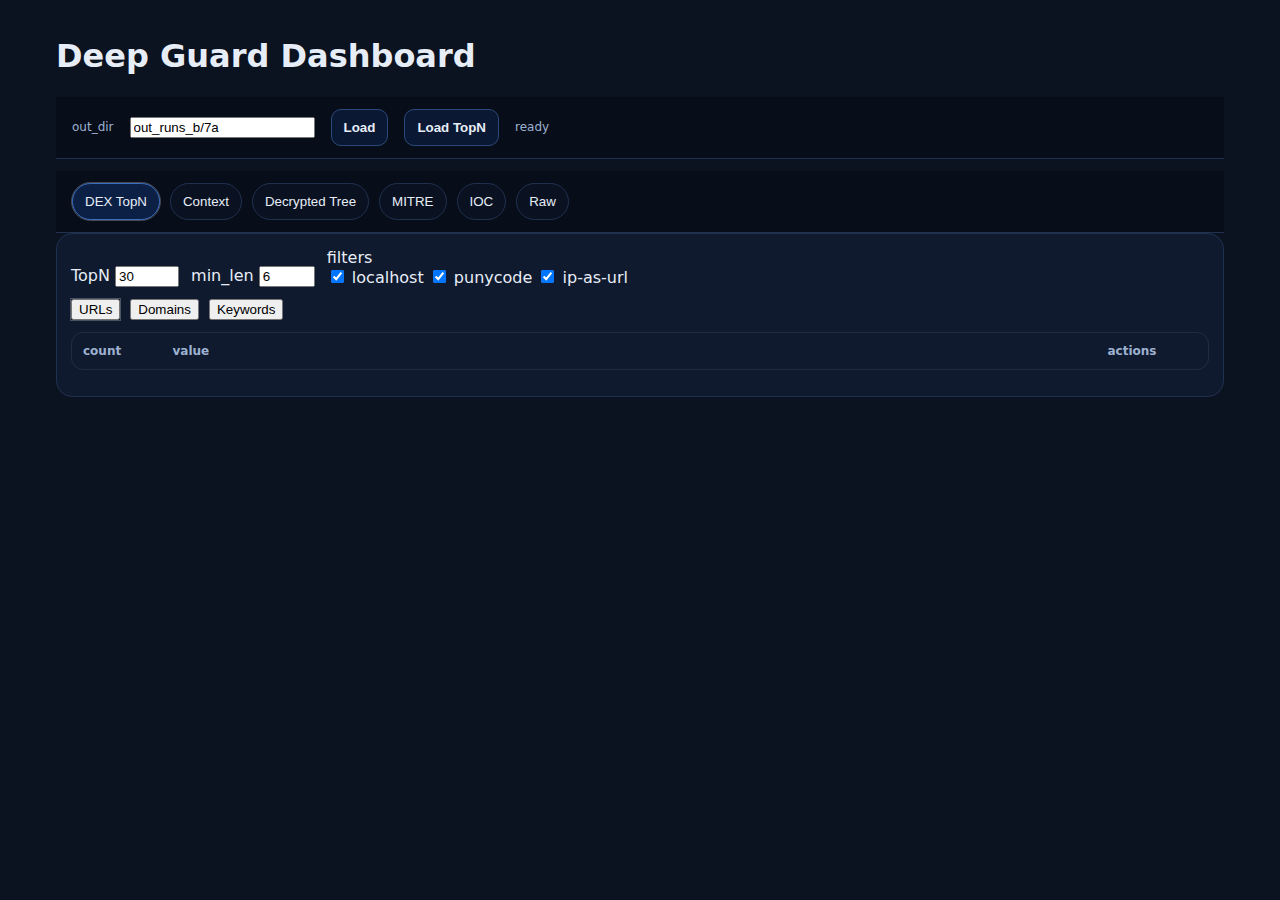
<file: static/index.html>
<!doctype html>
<html lang="ko">
<head>
  <meta charset="utf-8"/>
  <meta name="viewport" content="width=device-width, initial-scale=1"/>
  <title>Deep Guard Dashboard</title>
  <link rel="stylesheet" href="/static/style.css"/>
</head>
<body>
  <div class="wrap">
    <header class="hdr">
      <h1>Deep Guard Dashboard</h1>
      <div class="topbar">
        <label class="lbl">out_dir</label>
        <input id="outDir" class="inp" value="out_runs_b/7a"/>
        <button id="btnLoad" class="btn">Load</button>
        <button id="btnLoadTopN" class="btn">Load TopN</button>
        <span id="status" class="status">idle</span>
      </div>

      <!-- 메인 메뉴 탭 -->
      <nav class="tabs" id="mainTabs">
        <button class="tab active" data-tab="tabDexTopn">DEX TopN</button>
        <button class="tab" data-tab="tabContext">Context</button>
        <button class="tab" data-tab="tabDecrypted">Decrypted Tree</button>
        <button class="tab" data-tab="tabMitre">MITRE</button>
        <button class="tab" data-tab="tabIoc">IOC</button>
        <button class="tab" data-tab="tabRaw">Raw</button>
      </nav>
    </header>

    <!-- DEX TopN -->
    <section id="tabDexTopn" class="panel active">
      <div class="row">
        <div class="box">
          <label class="lbl2">TopN</label>
          <input id="topnN" class="inp2" type="number" value="30" min="1" max="500"/>
        </div>
        <div class="box">
          <label class="lbl2">min_len</label>
          <input id="topnMinLen" class="inp2" type="number" value="6" min="1" max="64"/>
        </div>

        <div class="box">
          <label class="lbl2">filters</label>
          <div class="toggles">
            <label><input type="checkbox" id="allowLocalhost" checked> localhost</label>
            <label><input type="checkbox" id="allowPunycode" checked> punycode</label>
            <label><input type="checkbox" id="allowIpAsUrl" checked> ip-as-url</label>
          </div>
        </div>
      </div>

      <!-- TopN 분리 탭 -->
      <nav class="subtabs" id="topnTabs">
        <button class="stab active" data-topn="urls">URLs</button>
        <button class="stab" data-topn="domains">Domains</button>
        <button class="stab" data-topn="keywords">Keywords</button>
      </nav>

      <div class="tableWrap">
        <table class="tbl">
          <thead>
            <tr>
              <th style="width:90px;">count</th>
              <th>value</th>
              <th style="width:110px;">actions</th>
            </tr>
          </thead>
          <tbody id="topnTbody"></tbody>
        </table>
      </div>
      <div class="meta" id="topnMeta"></div>
    </section>

    <!-- Context -->
    <section id="tabContext" class="panel">
      <div class="row">
        <input id="needle" class="inp" placeholder="click TopN row or type needle"/>
        <div class="box">
          <label class="lbl2">radius</label>
          <input id="radius" class="inp2" type="number" value="3" min="0" max="50"/>
        </div>
        <button id="btnContext" class="btn">Load Context</button>
      </div>
      <div class="meta" id="ctxMeta"></div>
      <div id="ctxOut"></div>
    </section>

    <!-- Decrypted Tree -->
    <section id="tabDecrypted" class="panel">
      <div class="row">
        <input id="treeFilter" class="inp" placeholder="filter (contains)"/>
        <button id="btnTree" class="btn">Load Tree</button>
      </div>

      <div class="grid2">
        <div>
          <h3>File Tree</h3>
          <div id="treeList" class="list"></div>
        </div>
        <div>
          <h3>Preview / DEX</h3>
          <div class="prebox">
            <div class="meta" id="previewMeta"></div>
            <pre id="previewHex" class="pre"></pre>
          </div>
        </div>
      </div>
    </section>

    <!-- MITRE -->
    <section id="tabMitre" class="panel">
      <div class="row">
        <button id="btnMitre" class="btn">Load MITRE</button>
        <div class="meta" id="mitreMeta"></div>
        <div class="box">
          <label class="lbl2">search</label>
          <input id="mitreSearch" class="inp2" placeholder="t1412, sms, frida..."/>
        </div>
        <div class="box">
          <label class="lbl2">sort</label>
          <select id="mitreSort" class="inp2">
            <option value="id_asc">technique_id ↑</option>
            <option value="id_desc">technique_id ↓</option>
            <option value="w_desc">weight ↓</option>
            <option value="w_asc">weight ↑</option>
          </select>
        </div>
      </div>

      <h3>MITRE Techniques</h3>
      <div class="tableWrap">
        <table class="tbl">
          <thead>
            <tr>
              <th style="width:120px;">technique_id</th>
              <th style="width:80px;">weight</th>
              <th>reason</th>
            </tr>
          </thead>
          <tbody id="mitreTechTbody"></tbody>
        </table>
      </div>

      <h3 style="margin-top:18px;">Tag → MITRE mapping</h3>
      <div class="tableWrap">
        <table class="tbl">
          <thead>
            <tr>
              <th>tag</th>
              <th style="width:90px;">sev</th>
              <th style="width:120px;">mitre</th>
              <th style="width:140px;">source</th>
              <th>reason</th>
            </tr>
          </thead>
          <tbody id="mitreTagTbody"></tbody>
        </table>
      </div>

      <h3 style="margin-top:18px;">Raw</h3>
      <pre id="mitreBox" class="pre"></pre>
    </section>

    <!-- IOC -->
    <section id="tabIoc" class="panel">
      <div class="row">
        <button id="btnIoc" class="btn">Load IOC</button>
        <div class="meta" id="iocMeta"></div>
      </div>
      <pre id="iocBox" class="pre"></pre>
    </section>

    <!-- Raw -->
    <section id="tabRaw" class="panel">
      <div class="row">
        <button id="btnRaw" class="btn">Load Raw</button>
        <div class="meta" id="rawMeta"></div>
      </div>
      <pre id="rawBox" class="pre"></pre>
    </section>
  </div>

  <script src="/static/app.js"></script>
</body>
</html>
</file>
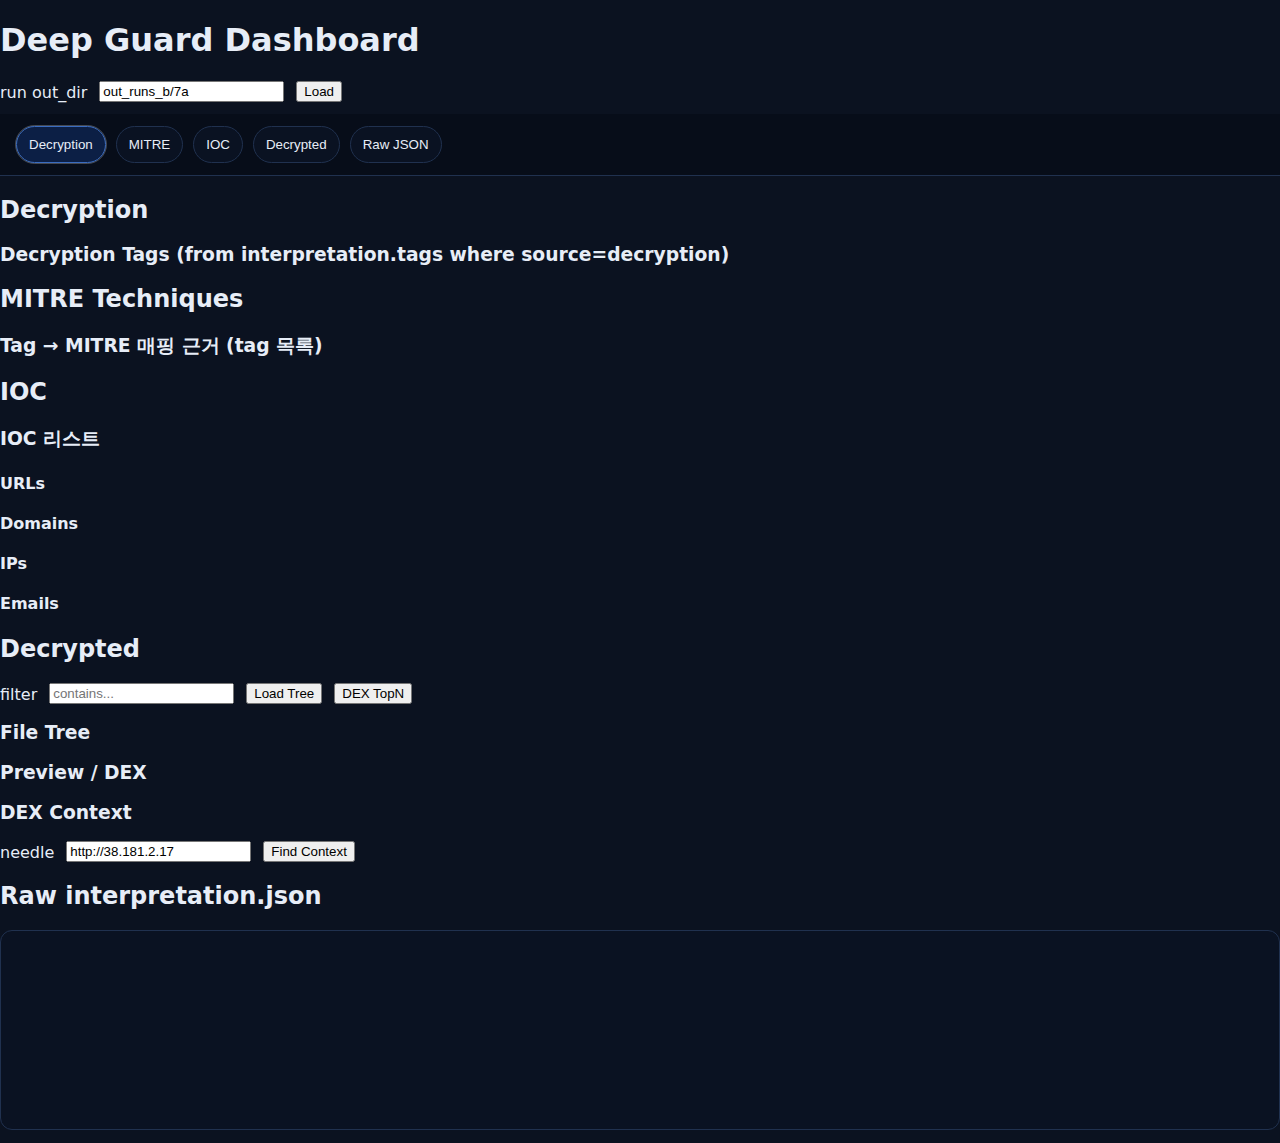
<file: templates/index.html>
<!doctype html>
<html lang="ko">
<head>
  <meta charset="utf-8" />
  <meta name="viewport" content="width=device-width,initial-scale=1" />
  <title>Deep Guard Dashboard (FastAPI)</title>
  <link rel="stylesheet" href="/static/style.css" />
</head>
<body>
  <header class="top">
    <h1>Deep Guard Dashboard</h1>
    <div class="row">
      <label>run out_dir</label>
      <input id="outdir" value="out_runs_b/7a" />
      <button id="btnLoad">Load</button>
      <span id="status" class="muted"></span>
    </div>
  </header>

  <nav class="tabs">
    <button class="tab active" data-tab="decryption">Decryption</button>
    <button class="tab" data-tab="mitre">MITRE</button>
    <button class="tab" data-tab="ioc">IOC</button>
    <button class="tab" data-tab="decrypted">Decrypted</button>
    <button class="tab" data-tab="raw">Raw JSON</button>
  </nav>

  <main>
    <section id="tab-decryption" class="pane active">
      <h2>Decryption</h2>
      <div id="decCards" class="cards"></div>

      <h3>Decryption Tags (from interpretation.tags where source=decryption)</h3>
      <div id="decTags"></div>
    </section>

    <section id="tab-mitre" class="pane">
      <h2>MITRE Techniques</h2>
      <div id="mitreTable"></div>

      <h3>Tag → MITRE 매핑 근거 (tag 목록)</h3>
      <div id="tagMitreTable"></div>
    </section>

    <section id="tab-ioc" class="pane">
      <h2>IOC</h2>
      <div id="iocCards" class="cards"></div>

      <h3>IOC 리스트</h3>
      <div class="grid2">
        <div><h4>URLs</h4><div id="iocUrls"></div></div>
        <div><h4>Domains</h4><div id="iocDomains"></div></div>
        <div><h4>IPs</h4><div id="iocIps"></div></div>
        <div><h4>Emails</h4><div id="iocEmails"></div></div>
      </div>
    </section>

    <section id="tab-decrypted" class="pane">
      <h2>Decrypted</h2>

      <div class="row">
        <label>filter</label>
        <input id="decFilter" value="" placeholder="contains..." />
        <button id="btnTree">Load Tree</button>
        <button id="btnDexTopn">DEX TopN</button>
      </div>

      <div class="grid2" style="margin-top:12px;">
        <div>
          <h3>File Tree</h3>
          <div id="decTree" class="box"></div>
        </div>
        <div>
          <h3>Preview / DEX</h3>
          <div id="decPreview" class="box"></div>
        </div>
      </div>

      <h3 style="margin-top:18px;">DEX Context</h3>
      <div class="row">
        <label>needle</label>
        <input id="dexNeedle" value="http://38.181.2.17" />
        <button id="btnDexCtx">Find Context</button>
      </div>
      <div id="dexCtx" class="box" style="margin-top:12px;"></div>
    </section>

    <section id="tab-raw" class="pane">
      <h2>Raw interpretation.json</h2>
      <pre id="rawJson" class="pre"></pre>
    </section>
  </main>

  <script src="/static/app.js"></script>
</body>
</html>
</file>
<file: static/style.css>
:root{
  --bg:#0b1220;
  --panel:#0f1a2e;
  --line:#20314f;
  --txt:#e7edf7;
  --muted:#9db1d1;
  --btn:#1f6feb;
  --btn2:#2dba4e;
  --danger:#ff4d4d;
  --hit:#ffe58f;
  --urlhit:#b3ffd9;
}

*{ box-sizing:border-box; }
body{
  margin:0;
  background:var(--bg);
  color:var(--txt);
  font-family: ui-sans-serif, system-ui, -apple-system, Segoe UI, Roboto, "Apple SD Gothic Neo", "Noto Sans KR", Arial;
}

.topbar{
  position:sticky; top:0;
  display:flex;
  gap:16px;
  align-items:center;
  padding:12px 16px;
  background:#070d19;
  border-bottom:1px solid var(--line);
  z-index:10;
}

.brand{ font-weight:800; letter-spacing:0.2px; }

.controls{
  display:flex; gap:12px; align-items:end; flex-wrap:wrap;
}

.lbl{
  display:flex; flex-direction:column;
  gap:6px;
  font-size:12px;
  color:var(--muted);
}

.in{
  width:360px;
  max-width:70vw;
  padding:10px 10px;
  border:1px solid var(--line);
  border-radius:10px;
  background:#0a1222;
  color:var(--txt);
}
.in.small{ width:100px; }

.btn{
  padding:10px 12px;
  border:1px solid #2b4a7b;
  background:#0a1833;
  color:var(--txt);
  border-radius:10px;
  cursor:pointer;
  font-weight:700;
}
.btn:hover{ border-color:#3a6cc0; }
.btn.green{ border-color:#2b7a45; background:#0d2a1b; }
.btn.copy{ border-color:#3a3a3a; background:#101827; }

.status{ color:var(--muted); font-size:12px; }

.tabs{
  display:flex; gap:8px;
  padding:12px 16px;
  border-bottom:1px solid var(--line);
  background:#070d19;
  position:sticky; top:56px;
  z-index:9;
}
.tab{
  padding:10px 12px;
  border:1px solid var(--line);
  background:#0a1222;
  color:var(--txt);
  border-radius:999px;
  cursor:pointer;
}
.tab.active{
  border-color:#3a6cc0;
  background:#0c1f45;
}

.wrap{ padding:16px; max-width:1200px; margin:0 auto; }

.panel{
  display:none;
  padding:14px;
  background:var(--panel);
  border:1px solid var(--line);
  border-radius:16px;
}
.panel.active{ display:block; }

.row{
  display:flex; gap:12px; align-items:end;
  flex-wrap:wrap;
  margin-bottom:12px;
}

.meta{
  color:var(--muted);
  font-size:12px;
  margin:8px 0 12px;
}

.tbl{
  width:100%;
  border-collapse:collapse;
  overflow:hidden;
  border-radius:12px;
  border:1px solid var(--line);
}
.tbl th, .tbl td{
  padding:10px 10px;
  border-bottom:1px solid var(--line);
  vertical-align:top;
}
.tbl th{ text-align:left; color:var(--muted); font-size:12px; }
.tbl tr:hover td{ background:#0b1731; cursor:pointer; }

.colN{ width:90px; text-align:right; }

.subtabs{ display:flex; gap:8px; margin:10px 0 12px; }
.subtab{
  padding:8px 10px;
  border:1px solid var(--line);
  background:#0a1222;
  color:var(--txt);
  border-radius:999px;
  cursor:pointer;
}
.subtab.active{ border-color:#3a6cc0; background:#0c1f45; }

.subpane{ display:none; }
.subpane.active{ display:block; }

.hint{ color:var(--muted); font-size:12px; margin-top:12px; }

.pre{
  white-space:pre-wrap;
  background:#0a1222;
  border:1px solid var(--line);
  border-radius:12px;
  padding:12px;
  min-height:200px;
}

.ctxWrap{ display:flex; flex-direction:column; gap:12px; }

.hitBlock{
  border:1px solid var(--line);
  border-radius:14px;
  padding:12px;
  background:#091226;
}
.hitBlock.focused{
  border-color:#3a6cc0;
  box-shadow:0 0 0 2px rgba(58,108,192,0.35);
}

.hitHead{
  display:flex; justify-content:space-between; gap:10px; flex-wrap:wrap;
  color:var(--muted);
  font-size:12px;
  margin-bottom:8px;
}

.hitCaret{
  color:var(--btn2);
  font-weight:900;
  margin-bottom:6px;
}

.codeLine{
  font-family: ui-monospace, SFMono-Regular, Menlo, Monaco, Consolas, "Liberation Mono", monospace;
  font-size:12px;
  white-space:pre-wrap;
  line-height:1.45;
}

mark.hit{
  background:var(--hit);
  color:#111;
  padding:0 2px;
  border-radius:4px;
}
mark.urlhit{
  background:var(--urlhit);
  color:#111;
  padding:0 2px;
  border-radius:4px;
}
mark.pulse{
  outline:2px solid #ffd24d;
  animation:pulse 0.9s ease-in-out;
}
@keyframes pulse{
  0%{ outline-offset:0; }
  50%{ outline-offset:3px; }
  100%{ outline-offset:0; }
}

.treeWrap{ border:1px solid var(--line); border-radius:12px; padding:10px; background:#0a1222; }
.treeItem{
  display:flex; justify-content:space-between; gap:12px;
  padding:6px 8px; border-radius:10px;
  cursor:pointer;
  color:var(--txt);
}
.treeItem:hover{ background:#0b1731; }
.previewWrap{ margin-top:12px; }

.panel { display:none; }
.panel.active { display:block; }

.tabs, .subtabs { display:flex; gap:10px; margin-top:12px; }
.tab, .stab { cursor:pointer; }
.tab.active, .stab.active { outline:1px solid rgba(255,255,255,.25); }

.tbl { width:100%; border-collapse: collapse; }
.tbl th, .tbl td { padding:10px; border-bottom:1px solid rgba(255,255,255,.08); vertical-align:top; }
.tableWrap { overflow:auto; border-radius:12px; border:1px solid rgba(255,255,255,.08); }

.mono { font-family: ui-monospace, SFMono-Regular, Menlo, Monaco, Consolas, "Liberation Mono", "Courier New", monospace; }
.colN { text-align:right; }

.hitBlock { margin:10px 0; border:1px solid rgba(255,255,255,.08); border-radius:12px; overflow:hidden; }
.hitBlock.focused { outline:2px solid rgba(255, 80, 80, .45); }
.hitHead { display:flex; justify-content:space-between; gap:10px; padding:10px; background:rgba(255,255,255,.03); }

.hitCaret { margin:8px 10px 0; color:#ff6b6b; font-weight:700; }

.hitPre { margin:0; padding:10px; }
.hitLine { background: rgba(255, 107, 107, .10); }
.ctxLine { background: transparent; }
.ln { display:inline-block; width:62px; opacity:.6; }
.tx { white-space: pre-wrap; }

mark.hit { background: rgba(255, 107, 107, .35); padding:0 2px; border-radius:4px; }
mark.urlhit { background: rgba(90, 180, 255, .25); padding:0 2px; border-radius:4px; }

mark.pulse { animation: pulse 0.9s ease-in-out; }
@keyframes pulse { 0%{ transform:scale(1);} 50%{ transform:scale(1.06);} 100%{ transform:scale(1);} }
</file>
